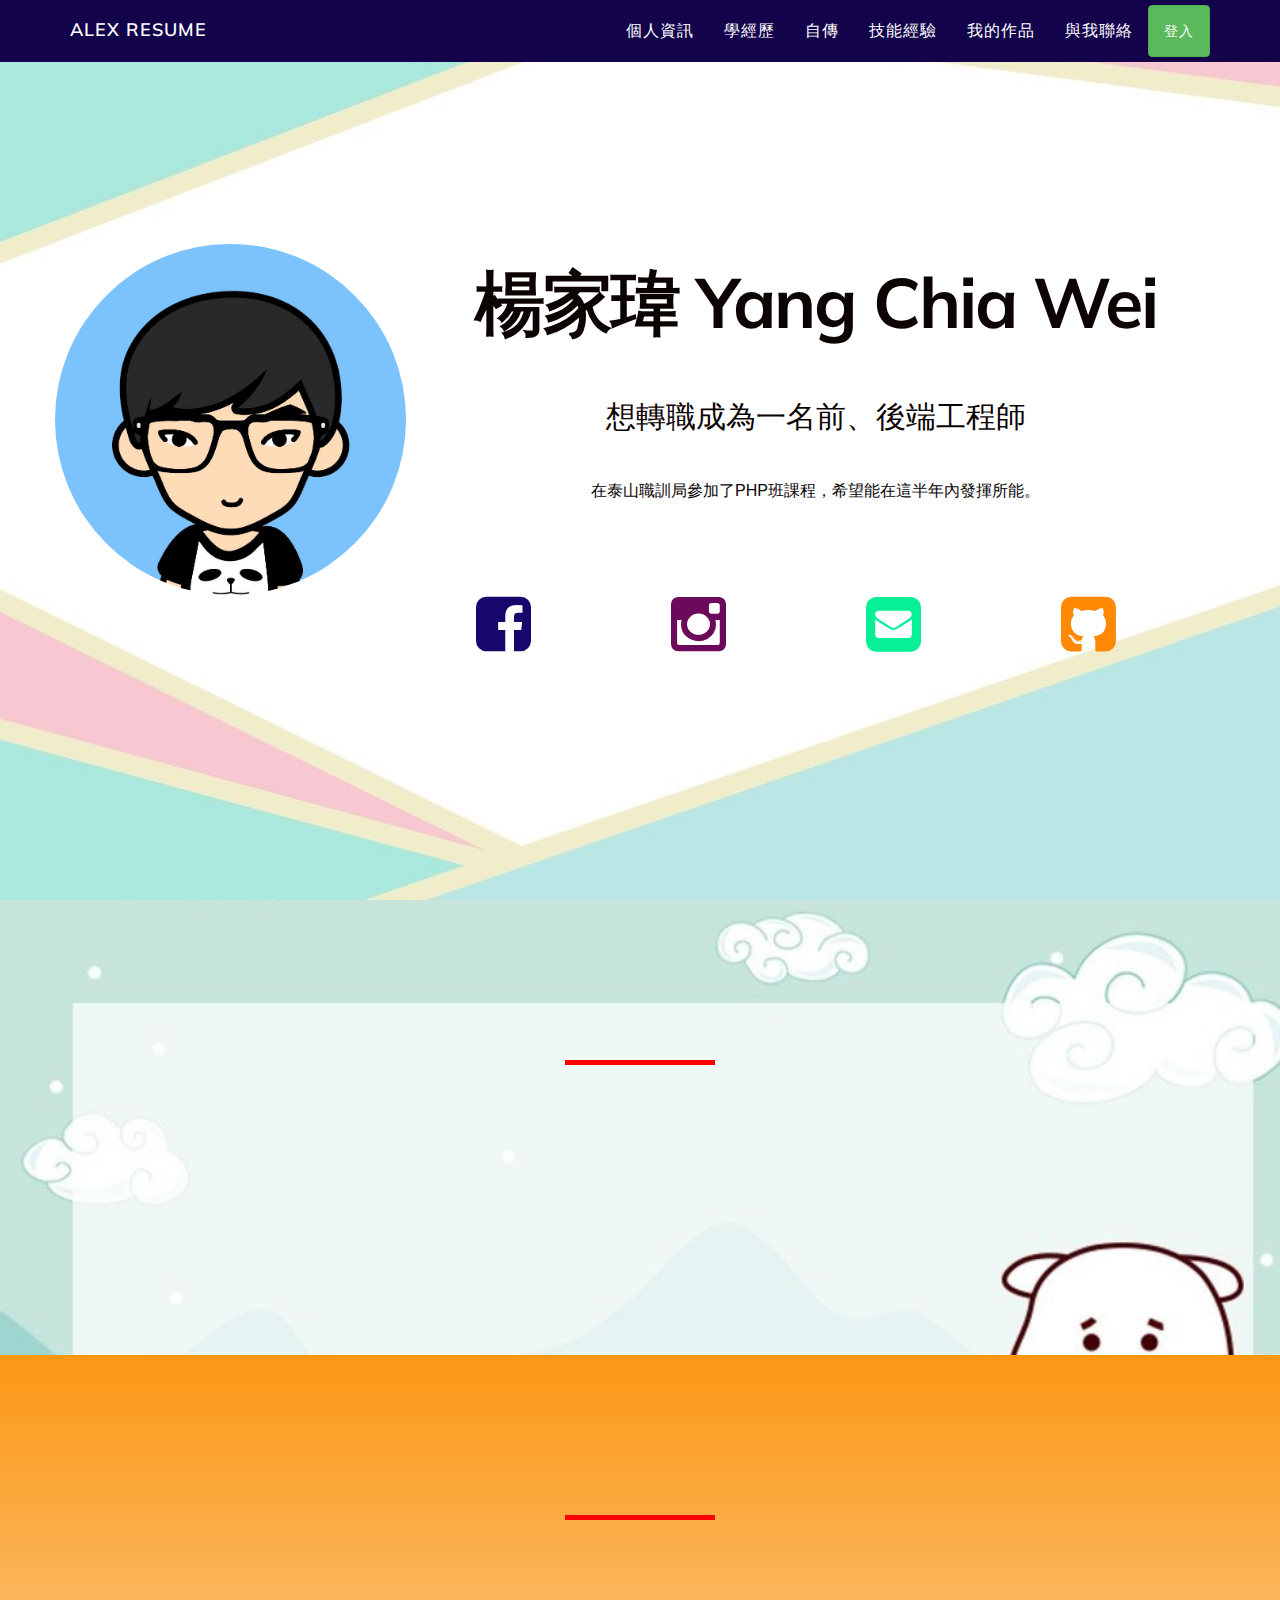
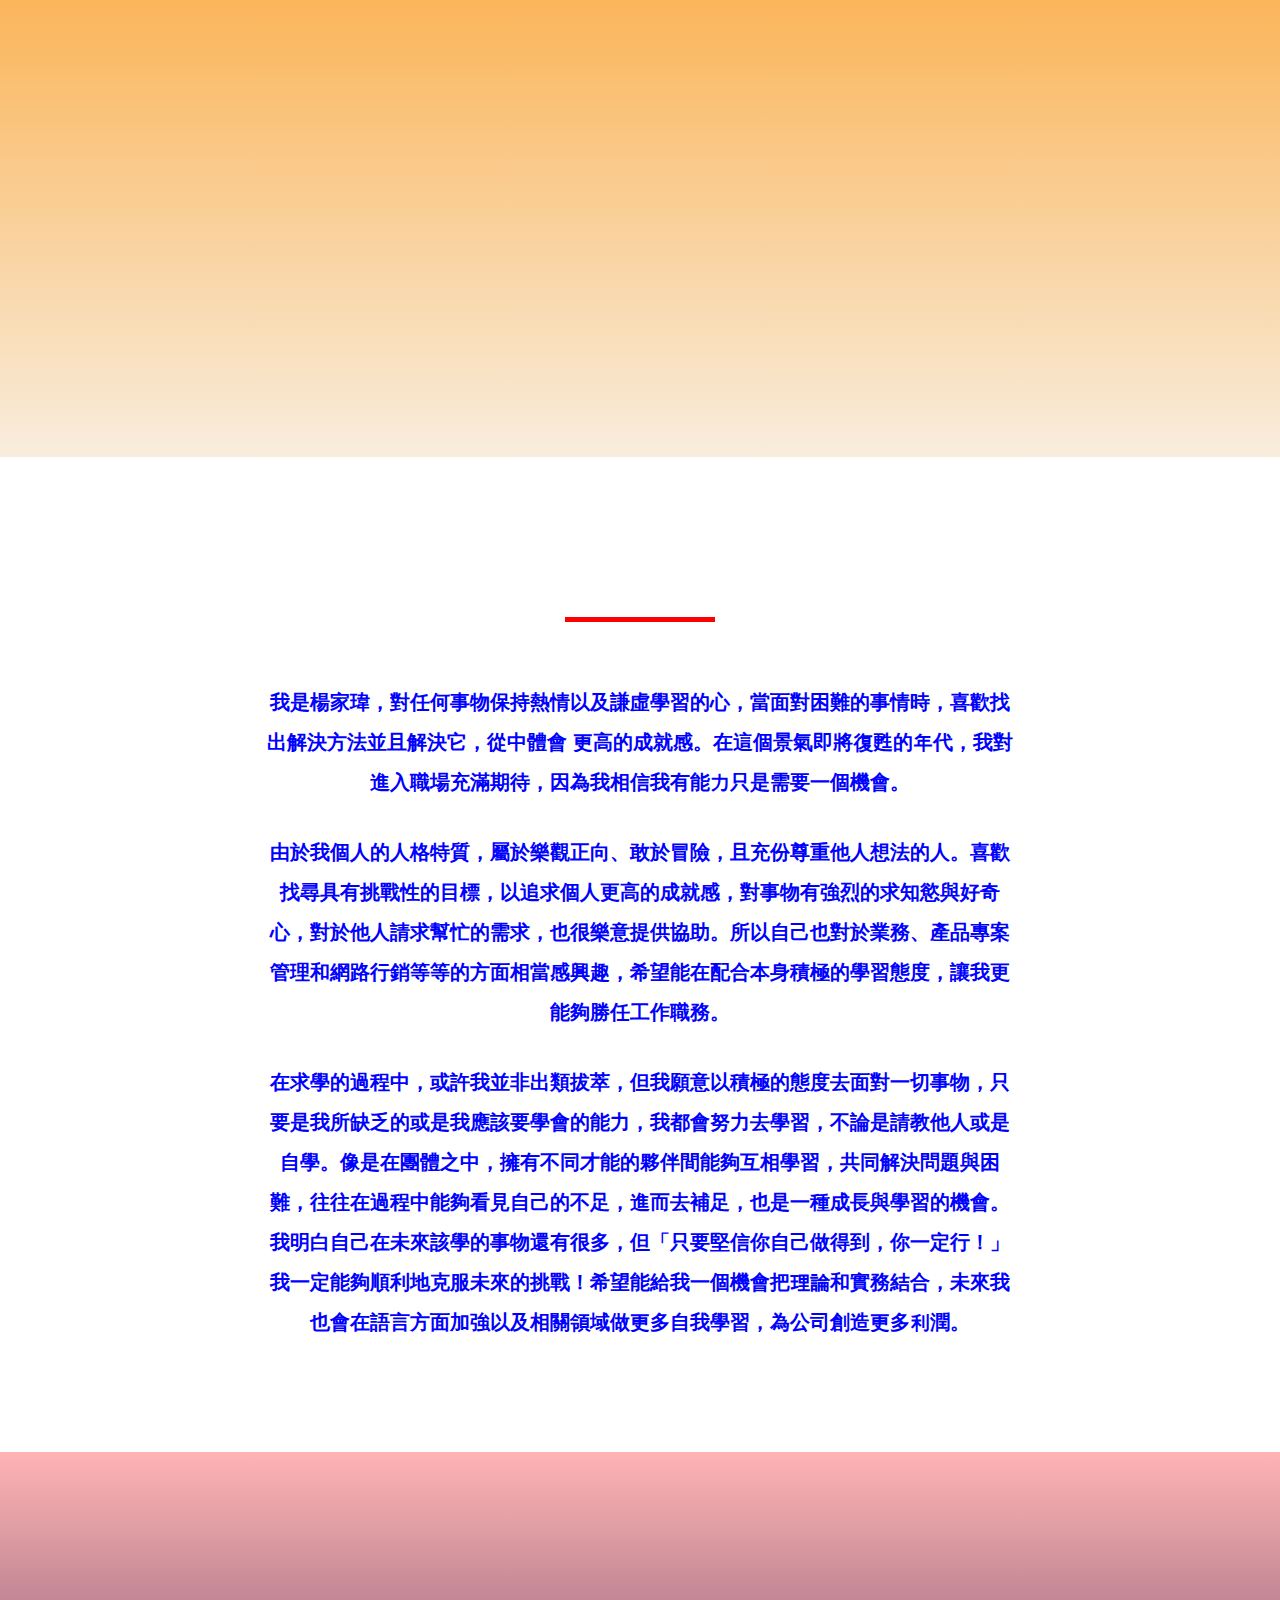
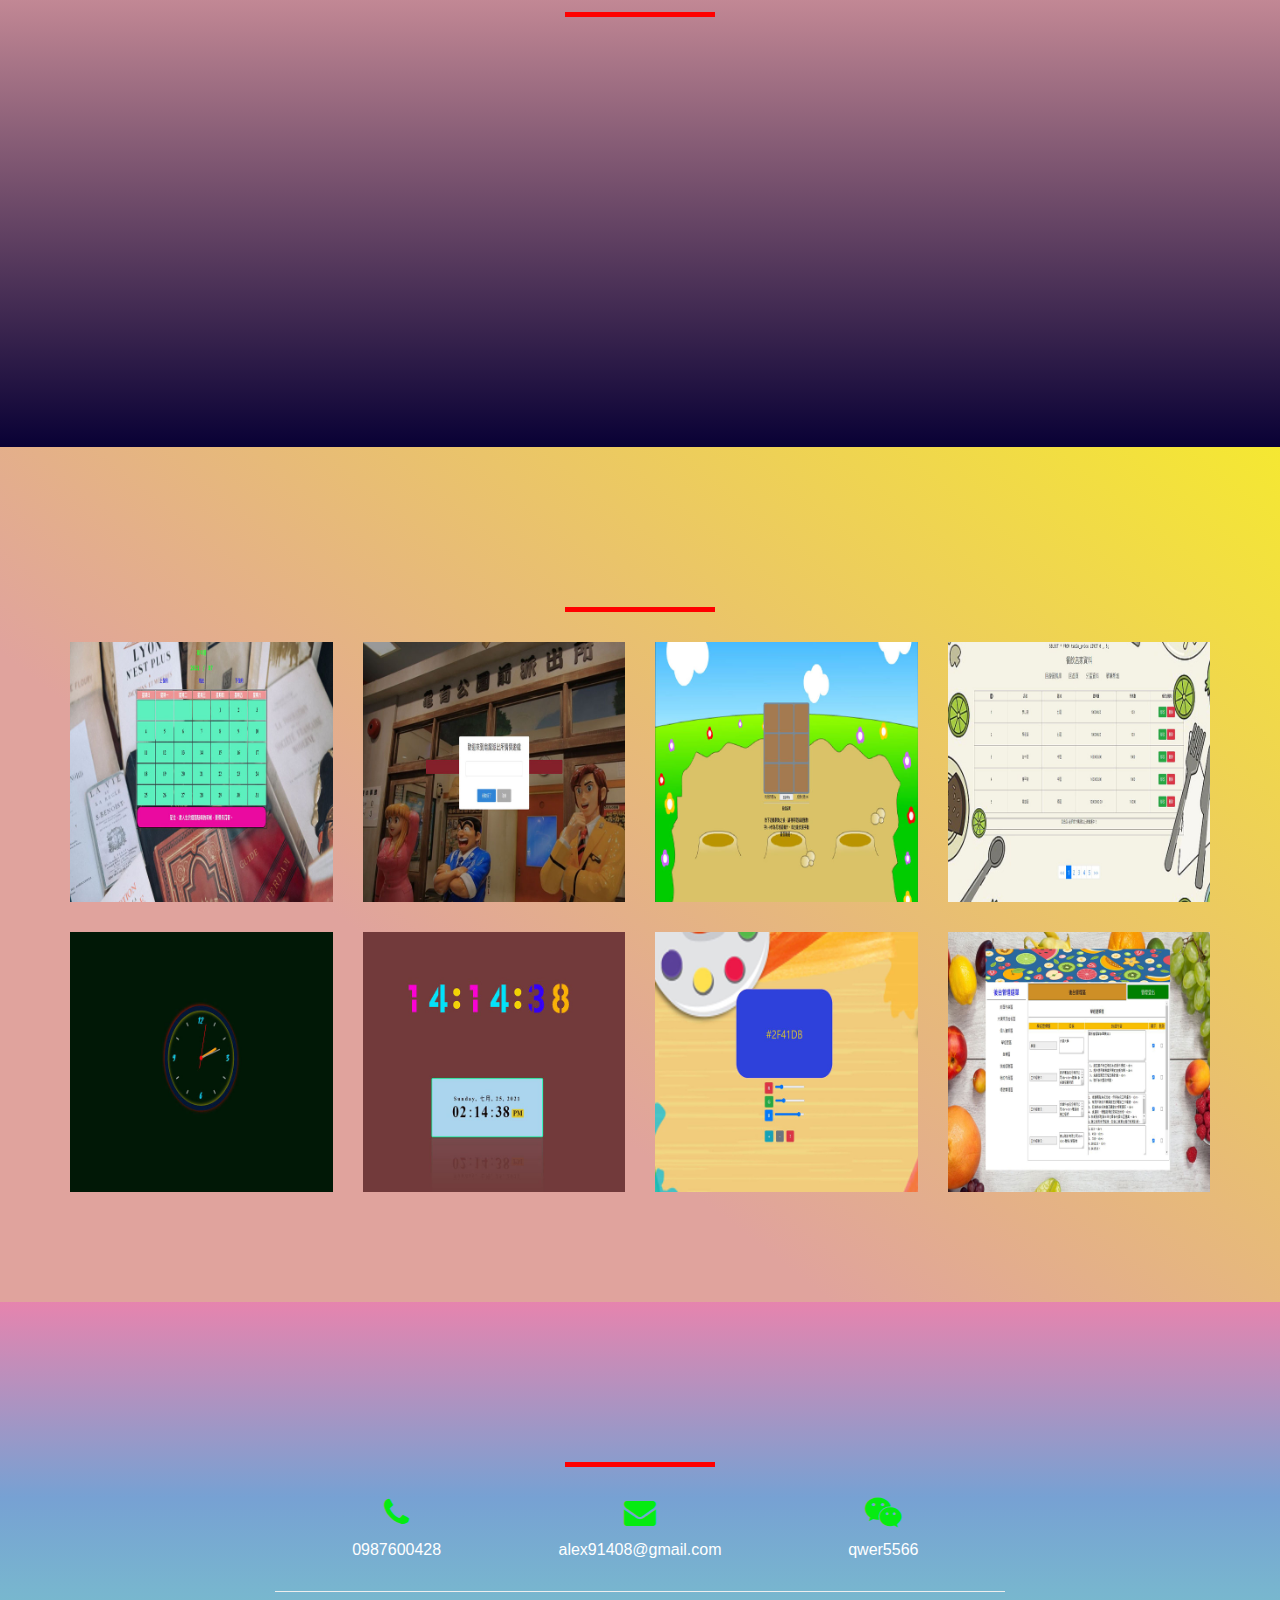
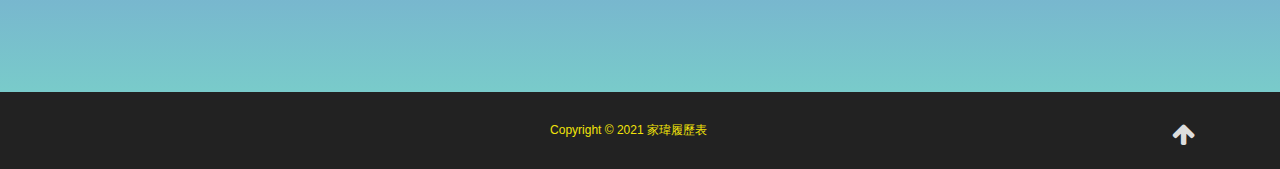
<file: index.html>
<!DOCTYPE html>
<html lang="en">
<head>
<meta charset="utf-8">
<meta http-equiv="X-UA-Compatible" content="IE=edge">
<meta name="viewport" content="width=device-width, initial-scale=1.0">
<title>alex resume</title>
<link href="https://fonts.googleapis.com/css2?family=Anton&family=Mulish:ital,wght@0,400;0,500;1,400;1,500&family=Nunito:wght@300&family=Otomanopee+One&family=Poppins:ital,wght@0,400;1,900&display=swap" rel="stylesheet">
<link rel="icon" href="img/01.png">
<link rel="stylesheet" href="css/bootstrap.css">
<link rel="stylesheet" href="css/style.css">
<link rel="stylesheet" href="fonts/font-awesome/css/font-awesome.css">
<script src='https://cdnjs.cloudflare.com/ajax/libs/jquery/3.6.0/jquery.js' integrity='sha512-n/4gHW3atM3QqRcbCn6ewmpxcLAHGaDjpEBu4xZd47N0W2oQ+6q7oc3PXstrJYXcbNU1OHdQ1T7pAP+gi5Yu8g==' crossorigin='anonymous'></script>
<script src="js/bootstrap.js"></script> 
<script src="js/main.js"></script>
<script src="./js/bootstrap.bundle.min.js"></script>
<link rel="stylesheet" href="https://unpkg.com/aos@next/dist/aos.css" />
<script src="https://unpkg.com/aos@next/dist/aos.js"></script>

</head>

<body id="page-top" data-spy="scroll" data-target=".navbar-fixed-top">
 
  <nav class="navbar navbar-custom navbar-fixed-top" role="navigation">
      <div class="container">
          <div class="navbar-header">
              <button type="button" class="navbar-toggle" data-toggle="collapse" data-target=".navbar-main-collapse">
                  <i class="fa fa-bars"></i>
              </button>
              <a class="navbar-brand page-scroll" href="index.html">Alex resume</p></a>

          </div>



            <div class="collapse navbar-collapse navbar-right navbar-main-collapse">
                <ul class="nav navbar-nav ">
                      <li>
                          <a class="page-scroll " href="#services">個人資訊</a>
                      </li>
                      <li>
                          <a class="page-scroll" href="#team">學經歷</a>
                      </li>
                      <li>
                          <a class="page-scroll" href="#testimonials">自傳</a>
                      </li>
                      <li>
                          <a class="page-scroll" href="#skill">技能經驗</a>
                      </li>
                      <li>
                          <a class="page-scroll" href="#works">我的作品</a>
                      </li>
                      <li>
                          <a class="page-scroll" href="#contact">與我聯絡</a>
                      </li>
                      <li>
                        <a class="btn btn-success" href="./login.html">登入</a>
                    </li>
                    
                </ul>
                
            </div>
            
        </div>
        
    </nav>


    <header class="intro">
      <div class="intro-body">
        <div class="container">
          <div class="row">
            <img class="col-narrow" src="img/02.jpg" alt="alex">
            <div class="col-wide">
              <h1>楊家瑋 Yang Chia Wei</h1><br><br>
              <h2>想轉職成為一名前、後端工程師</h2><br><br>
        
                <p>
                 在泰山職訓局參加了PHP班課程，希望能在這半年內發揮所能。
                </p><br><br><br><br>
            
                  <p class="col-md-2"> <a href="index.html" class="fa fa-facebook-square fa-4x"></a>
                    
                  </p>
                  <p class="col-md-2"> <a href="index.html" class="fa fa-instagram fa-4x"></a>
                    
                  </p>
                  <p class="col-md-2"> <a href="https://mail.google.com/mail/u/0/?fs=1&tf=cm&to=alex91408@gmail.com" class="fa fa-envelope-square fa-4x"></a>
                    
                  </p>
                  <p class="col-md-2"> <a href="https://github.com/alex91408" class="fa fa-github-square fa-4x"></a>
                    
                  </p>
          </div>
      </div>
    </div>
 

    </header>

<div id="services">
  <div class="container">
    <div class="section-title center">
      <h2 class="text-center" data-aos="fade-down">個人資訊</h2>
      <hr>
      </div>
    <div class="row">
      <div class="col-md-4"> 
         <h4 data-aos="fade-right"><strong>姓名:</strong>  </h4> 
         <p data-aos="fade-right">
          楊家瑋
          </p>
      </div>
      <div class="col-md-4"> 
        <h4 data-aos="fade-up"><strong>年齡:</strong></h4>
        <p data-aos="fade-up">
		25
		</p>
      </div>
      <div class="col-md-4"> 
        <h4 data-aos="fade-left"><strong>個性:</strong></h4>
        <p  data-aos="fade-left"> 
          個性隨和好相處 、待人謙和
		</p>
      </div>
      <div class="col-md-4"> 
        <h4 data-aos="fade-right"><strong >居住地:</strong></h4>
        <p data-aos="fade-right">新北市</p>
      </div>
      <div class="col-md-4"> 
        <h4 data-aos="fade-up"><strong>工作經歷:</strong></h4>
        <p data-aos="fade-up">
      2年
		</p>
      </div>
      <div class="col-md-4"> 
        <h4 data-aos="fade-left"><strong>狀況:</strong></h4>
        <p data-aos="fade-left">
     待業中
		</p>
      </div>
    </div>
  </div>
</div>



<div id="team" class="text-center">
  <div class="container">
    <div class="section-title center">
    <h2  data-aos="fade-down">學經歷</h2>
      <hr>
      </div>
    <div id="row">
	
	<div class="col-md-4"  data-aos="fade-right">
        
          <div class="caption">
            <h3><a class="fa fa-graduation-cap"></a> 學歷:</h3><br>
            <h4>大葉大學</h4>
            <h4>資訊管理學系畢業</h4>
          </div>
        </div>
  
	
      <div class="col-md-4" data-aos="fade-up">
       
          <div class="caption">
            <h3><a class="fa fa-briefcase"></a> 工作經驗 1 :</h3><br>
            <h4>鼎新電腦股份有限公司</h4>
            <h4>職稱:系統客服顧問師</h4><br>
            
            <p>
               1. 擬定客戶端正確的系統操作規範。<br>
               2. 提供使用者專案所需的支援作業。<br>
               3. 負責品質及流程改善計畫。<br>
               4. 進行系統整合規劃。<br>
            </p>
            
          </div>
        </div>
      
	  
      
	  
      <div class="col-md-4" data-aos="fade-left">
        
          <div class="caption">
            <h3><a class="fa fa-briefcase"></a> 工作經驗 2 :</h3><br>
            <h4>合華科技股份有限公司</h4>
            <h4>電腦維護工程師</h4><br>
             <p>1. 維護電腦系統效能，保持系統正常運作。<br>
                2. 幫用戶端或作業員設定好電腦工作環境。<br>
                3. 記錄各系統維護及異動的相關資訊。<br>
                4. 負責軟、硬體設備的安裝及維修。<br>
                5.建立使用手冊程序，並對使用者進行教育訓練。<br>
            </p>
          </div>
        </div>
    

       
       
      </div>
    </div>
  </div>


<div id="testimonials" class="text-center">
  <div class="container">
    <div class="section-title center">
      <h2 data-aos="fade-down">自傳</h2>
      <hr>
    </div>
    <div class="row">
      <div class="col-md-8 col-md-offset-2">
        <div id="testimonial" class="owl-carousel owl-theme">
          <div class="item">       
            <p>
              我是楊家瑋，對任何事物保持熱情以及謙虛學習的心，當面對困難的事情時，喜歡找出解決方法並且解決它，從中體會
              更高的成就感。在這個景氣即將復甦的年代，我對進入職場充滿期待，因為我相信我有能力只是需要一個機會。
			</p>
          </div>
          <div class="item">
            <p>
              由於我個人的人格特質，屬於樂觀正向、敢於冒險，且充份尊重他人想法的人。喜歡找尋具有挑戰性的目標，以追求個人更高的成就感，對事物有強烈的求知慾與好奇心，對於他人請求幫忙的需求，也很樂意提供協助。所以自己也對於業務、產品專案管理和網路行銷等等的方面相當感興趣，希望能在配合本身積極的學習態度，讓我更能夠勝任工作職務。
			</p>
          </div>
          <div class="item">
            <p>
              在求學的過程中，或許我並非出類拔萃，但我願意以積極的態度去面對一切事物，只要是我所缺乏的或是我應該要學會的能力，我都會努力去學習，不論是請教他人或是自學。像是在團體之中，擁有不同才能的夥伴間能夠互相學習，共同解決問題與困難，往往在過程中能夠看見自己的不足，進而去補足，也是一種成長與學習的機會。我明白自己在未來該學的事物還有很多，但「只要堅信你自己做得到，你一定行！」我一定能夠順利地克服未來的挑戰！希望能給我一個機會把理論和實務結合，未來我也會在語言方面加強以及相關領域做更多自我學習，為公司創造更多利潤。
			</p>
          </div>
        </div>
      </div>
    </div>
  </div>
</div>

<div id="skill">
  <div class="container">
    <div class="section-title text-center center">
      <h2 data-aos="fade-down">技能經驗</h2>
      <hr>
    </div>
    <div class="row">
      <div class="col-md-4" data-aos="fade-up"> <img src="img/html.png" class="img-responsive"> </div>
      <div class="col-md-4" data-aos="fade-up"> <img src="img/css.png" class="img-responsive"> </div>
      <div class="col-md-4" data-aos="fade-up"> <img src="img/js.png" class="img-responsive"> </div>
      <div class="col-md-4" data-aos="fade-up"> <img src="img/php.png" class="img-responsive"> </div>
      <div class="col-md-4" data-aos="fade-up"> <img src="img/ps.png" class="img-responsive"> </div>
      <div class="col-md-4" data-aos="fade-up"> <img src="img/ai.png" class="img-responsive"> </div>
     
          
        </div>
      </div>
    </div>
  </div>
</div>

<div id="works">
  <div class="container">
    <div class="section-title text-center center">
      <h2 data-aos="fade-down">我的作品</h2>
      <hr>
    </div>
    <div class="row">
      <div class="portfolio-items">
	  
        <div class="col-sm-6 col-md-3 col-lg-3 server">
          <div class="portfolio-item"><a href="index.html">
            <div class="hover-bg">
              <div class="hover-text">
                <h4>萬年曆</h4>
                <small>程式：PHP</small>
               </div>
              <img src="img/13.JPG" class="img-responsive" alt="萬年曆"></div>
          </div>
        </div>
		
        <div class="col-sm-6 col-md-3 col-lg-3 web">
          <div class="portfolio-item"><a href="https://alex91408.github.io/storyGame/">
            <div class="hover-bg">
              <div class="hover-text">
                <h4>猜猜看小遊戲</h4>
                <small>程式：HTML+JS</small>
             </div>
              <img src="img/11.JPG" class="img-responsive" alt="猜猜看小遊戲"></div>
          </div>
        </div>
		
        <div class="col-sm-6 col-md-3 col-lg-3 web">
          <div class="portfolio-item"><a href="index.html">
            <div class="hover-bg">
              <div class="hover-text">
                <h4>打地鼠小遊戲</h4>
                <small>程式：HTML+JS</small>
                </div>
              <img src="img/12.JPG" class="img-responsive" alt="打地鼠小遊戲"></div>
          </div>
        </div>
		
        <div class="col-sm-6 col-md-3 col-lg-3 web">
          <div class="portfolio-item"><a href="index.html">
            <div class="hover-bg">
              <div class="hover-text">
                <h4>店家統計資料</h4>
                <small>程式：PHP</small>
                </div>
              <img src="img/10.jpg" class="img-responsive" alt="店家統計資料"></div>
          </div>
        </div>

        <div class="col-sm-6 col-md-3 col-lg-3 web">
          <div class="portfolio-item"><a href="index.html">
            <div class="hover-bg">
              <div class="hover-text">
                <h4>類比時鐘</h4>
                <small>程式：HTML+JS</small>
                </div>
              <img src="img/14.jpg" class="img-responsive" alt="類比時鐘"></div>
          </div>
        </div>

        <div class="col-sm-6 col-md-3 col-lg-3 web">
          <div class="portfolio-item"><a href="index.html">
            <div class="hover-bg">
              <div class="hover-text">
                <h4>數位時鐘</h4>
                <small>程式：HTML+JS</small>
                </div>
              <img src="img/15.jpg" class="img-responsive" alt="數位時鐘"></div>
          </div>
        </div>

        <div class="col-sm-6 col-md-3 col-lg-3 web">
          <div class="portfolio-item"><a href="index.html">
            <div class="hover-bg">
              <div class="hover-text">
                <h4>RGB調色器</h4>
                <small>程式：HTML+JS</small>
                </div>
              <img src="img/16.jpg" class="img-responsive" alt="RGB調色器"></div>
          </div>
        </div>

        <div class="col-sm-6 col-md-3 col-lg-3 web">
          <div class="portfolio-item"><a href="index.html">
            <div class="hover-bg">
              <div class="hover-text">
                <h4>後臺履歷系統</h4>
                <small>程式：PHP</small>
                </div>
              <img src="img/17.jpg" class="img-responsive" alt="後臺履歷系統"></div>
          </div>
        </div>

      </a>
        </div>
      </div>
    </div>
  </div>




<div id="contact" class="text-center">
  <div class="container">
    <div class="section-title center">
      <h2 data-aos="fade-down">與我聯絡</h2>
      <hr>
    </div>
    <div class="col-md-8 col-md-offset-2">
      <div class="col-md-4"> <i class="fa fa-phone fa-2x"></i>
        <p>0987600428</p>
      </div>
      <div class="col-md-4"> <i class="fa fa-envelope fa-2x"></i>
        <p>alex91408@gmail.com</p>
      </div>
      <div class="col-md-4"> <i class="fa fa-weixin fa-2x"></i>
        <p>qwer5566</p>
      </div>
      <hr>
    </div>
    <div class="col-md-8 col-md-offset-2">
      <hr>
     
      
    </div>
  </div>
</div>

<nav id="footer">
  <div class="container">
    <div class="col-md-12">
      <p>Copyright &copy; 2021 家瑋履歷表 <a href="#" class="pull-right"> <i class="fa fa-arrow-up "></i></a></p>
      
    </div>
    
</div>
</nav>





</body>
</html>

<script>
  AOS.init();
 </script>
</file>
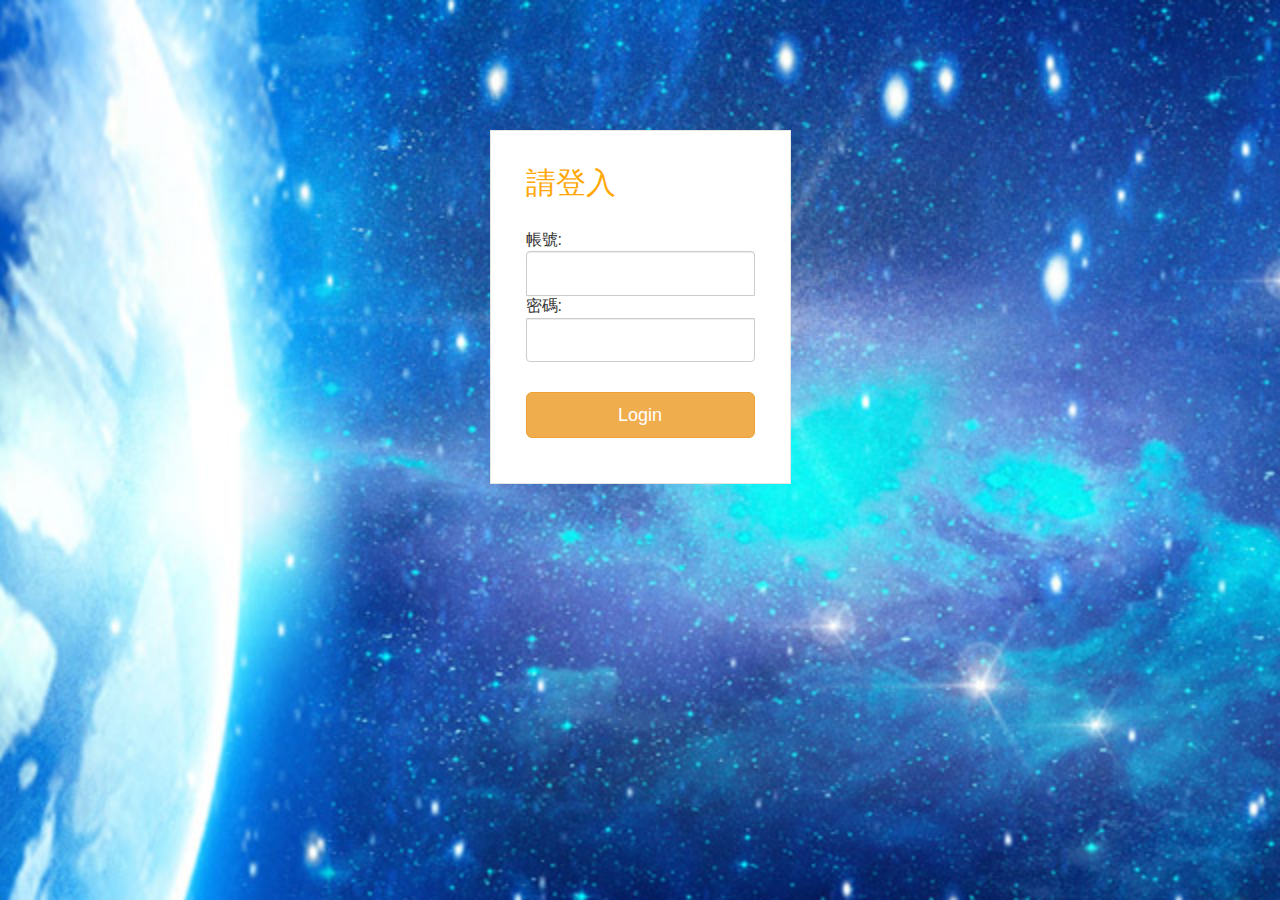
<file: login.html>
<!DOCTYPE html>
<html lang="en">
<head>
    <meta charset="UTF-8">
    <meta name="viewport" content="width=device-width, initial-scale=1.0">
    <title>Document</title>
	<script src='https://cdnjs.cloudflare.com/ajax/libs/jquery/3.6.0/jquery.js' integrity='sha512-n/4gHW3atM3QqRcbCn6ewmpxcLAHGaDjpEBu4xZd47N0W2oQ+6q7oc3PXstrJYXcbNU1OHdQ1T7pAP+gi5Yu8g==' crossorigin='anonymous'></script>
  <script src="./js/bootstrap.bundle.min.js"></script>
  <link rel="stylesheet" href="./css/bootstrap.css" />
    <style>
        
 body {
	background-image: url("img/56.jpg");
        background-repeat: no-repeat;
        background-size:2000px 1000px;
        margin:50px;	
		display: flex;
		justify-content:center;
}

.wrapper {	
	
	margin-top: 80px;
}

.form-signin {
  max-width: 380px;
  padding: 15px 35px 45px;
  margin: 0 auto;
  background-color: #fff;
  border: 1px solid rgba(0,0,0,0.1);  
}
.form-signin-heading,
	.checkbox {
	  margin-bottom: 30px;
	  color: rgb(255, 167, 4);
	}

.checkbox {
	  font-weight: normal;
	}

.form-control {
	  position: relative;
	  font-size: 16px;
	  height: auto;
	  padding: 10px;
		@include box-sizing(border-box);

		&:focus {
		  z-index: 2;
		}
	}

input[type="text"] {
	  margin-bottom: -1px;
	  border-bottom-left-radius: 0;
	  border-bottom-right-radius: 0;
	}

input[type="password"] {
	  margin-bottom: 20px;
	  border-top-left-radius: 0;
	  border-top-right-radius: 0;
	}
 </style>
</head>
<body>
    <div class="wrapper">
        <form class="form-signin" action="./index.html">       
          <h2 class="form-signin-heading">請登入</h2>
          帳號:<input type="text" class="form-control" name="username"/>
          密碼:<input type="password" class="form-control" name="password"/>      
          <label class="checkbox">
            
          </label>
          <button class="btn btn-lg btn-warning btn-block" type="submit">Login</button>   
        </form>
      </div>
</body>
</html>
</file>
<file: css/style.css>
body,html {
	font-family: 'Mulish', sans-serif;
	text-rendering: optimizeLegibility !important;
	-webkit-font-smoothing: antialiased !important;
	color: #555;
	width: 100% !important;
	height: 100% !important;
	scroll-behavior:smooth;
}
h1 {
	font-weight: 700;
}
h1 strong {
	font-weight: 900;
}
h2 {
	text-transform: uppercase;
	line-height: 20px;
	margin: 0;
}
h3 {
	font-size: 16px;
	font-weight: 700;
}
h5 {
	text-transform: uppercase;
	font-weight: 700;
	line-height: 20px;
}
p {
	font-family: 'microsoft yahei', sans-serif;
}

a {
	color: rgb(1, 1, 12);
}
a.fa-facebook-square{
	color: rgb(23, 6, 107);
}
a.fa-instagram{
	color: rgb(107, 10, 91);
}
a.fa-envelope-square{
	color: rgb(8, 240, 151);
}
a.fa-github-square{
	color: rgb(255, 137, 3);
}
a:hover, a:focus {
	text-decoration: none;
	color: #1298f1;
}
ul, ol {
	list-style: none;
}

/* Navigation */
.navbar-custom {
	margin-bottom: 0;
	text-transform: uppercase;
	background-color: rgb(19, 3, 75);
}
.navbar-custom .navbar-brand {
	font-weight: 600;
}
.navbar-custom .navbar-brand i.fa {
	color: #F4D03F;
}
.navbar-custom .navbar-brand:focus {
	outline: 0;
}
.navbar-custom .navbar-brand .navbar-toggle {
	padding: 4px 6px;
	font-size: 16px;
	color: #fff;
}
.navbar-custom .navbar-brand .navbar-toggle:focus, .navbar-custom .navbar-brand .navbar-toggle:active {
	outline: 0;
}
.navbar-custom a {
	color: #fff;
}
.navbar-custom .nav li a {
	-webkit-transition: background .3s ease-in-out;
	-moz-transition: background .3s ease-in-out;
	transition: background .3s ease-in-out;
}
.navbar-custom .nav li a:hover {
	outline: 0;
	color: #0ca4fc;
	background-color: transparent;
}
.navbar-custom .nav li a:focus, .navbar-custom .nav li a:active {
	outline: 0;
	background-color: transparent;
	color: #facd07;
}
.navbar-custom .nav li.active {
	outline: 0;
}
.navbar-custom .nav li.active a {
	background-color: rgba(255,255,255,.3);
}
.navbar-custom .nav li.active a:hover {
	color: #fff;
}

@media(min-width:768px) {
.navbar-custom {
	padding: 5px ;
	border-bottom: 0;
	letter-spacing: 1px;
	-webkit-transition: background .5s ease-in-out, padding .5s ease-in-out;
	-moz-transition: background .5s ease-in-out, padding .5s ease-in-out;
	transition: background .5s ease-in-out, padding .5s ease-in-out;
}
.navbar-custom.top-nav-collapse {
	padding: 5px;
	background: rgb(19, 3, 75);
}
}
.copyrights{text-indent:-9999px;height:0;line-height:0;font-size:0;overflow:hidden;}
/* Home Style */
.intro {
	display: table;
	width: 100%;
	height: 100%;
	padding: 100px 0;
	text-align: center;
	color: rgb(12, 3, 3);
	background: url(../img/03.png)  ;
	-webkit-background-size: cover;
	-moz-background-size: cover;
	background-size: cover;
	-o-background-size: cover;
}
.intro .intro-body {
	display: table-cell;
	vertical-align: middle;
}
.intro h2 {
	text-transform: uppercase;
	line-height: 40px;
	margin: auto;
}
.intro p {
	font-size: 16px;
	margin: auto;
}

@media(min-width:768px) {
.intro {
	height: 100%;
	padding: 0;
}
.intro .intro-body H1 {
	font-size: 70px;
	font-weight: 700;
	letter-spacing: -2px;
}
.intro .intro-body .intro-text {
	font-size: 20px;
	text-transform: uppercase;
	letter-spacing: 8px;
	margin-bottom: 50px;
}
}

 @-webkit-keyframes pulse {
 0% {
 -webkit-transform: scale(1);
 transform: scale(1);
}
 50% {
 -webkit-transform: scale(1.2);
 transform: scale(1.2);
}
 100% {
 -webkit-transform: scale(1);
 transform: scale(1);
}
}
 @-moz-keyframes pulse {
 0% {
 -moz-transform: scale(1);
 transform: scale(1);
}
 50% {
 -moz-transform: scale(1.2);
 transform: scale(1.2);
}
 100% {
 -moz-transform: scale(1);
 transform: scale(1);
}
}
.section-title.center {
	padding: 30px 0 0 0;
}
.section-title h2, .section-title.center h2 {
	font-weight: 400;
	margin-bottom: 30px;
}
.section-title.center hr {
	height: 5px;
	width: 150px;
	text-align: center;
	position: relative;
	background: rgb(255, 0, 0);
	margin: 0 auto;
	margin-bottom: 30px;
	border: 0;
}

/* Services Section */
#services {
	padding: 80px 0;
	color: rgb(255, 255, 255);
	background: url(../img/55.jpg) no-repeat;
	background-size: cover;
	/* background: #373b44; fallback for old browsers */
	/* background: -webkit-linear-gradient(to top, #0e1c3d, #4286f4); /* Chrome 10-25, Safari 5.1-6 */
	/* background: linear-gradient(to top, #0e1c3d, #4286f4); */ 
}
#services p {
	color: rgb(19, 2, 253);
	font-size: 24px;
}

#services h2 {
	color: rgb(8, 0, 0);
	font-size: 30px ;
	font-weight: 1000;
}
#services strong {
	color: #4d033d;
	font-size: 24px;
}

#services i.fa {
	font-size: 50px;
	padding: 34px 0;
	color: rgb(255, 253, 253);
}

/* team Section*/
#team {
	padding: 80px 0;
	background: #eecda3; /* fallback for old browsers */
   /* Chrome 10-25, Safari 5.1-6 */
  background: linear-gradient(to top, #f8eddd, #fc9714);
	
}
#team h2 {
	color: rgb(255, 255, 255);
	font-size: 30px ;
	font-weight: 1000;
}
#team h3 {
	color: rgb(255, 255, 255);
	font-size: 30px ;
}
#team h4 {
	color: rgb(63, 46, 46);
	font-weight: 1000;
	font-size: 25px ;
}
#team p {
	color: rgb(88, 81, 81);
	font-size: 20px ;
}
a.fa-graduation-cap{
	color: rgb(23, 6, 107);
}
a.fa-briefcase{
	color: rgb(23, 6, 107);
}

/* Testimonials Section */
#testimonials {
	background: url(../img/50.jpg);
	background-size: cover;
	background-attachment: fixed;
	padding: 80px 0;
}
#testimonial {
	padding: 0;
}
#testimonials h2 {
color: rgb(0, 0, 0);
	font-size: 30px ;
	font-weight: 1000;
}
#testimonial .item {
	display: block;
	width: 100%;
	height: auto;
}
#testimonial .item p {
	font-weight: 600;
	margin: 30px 0;
	font-size:20px;
	line-height:40px;
	color:blue ;
}

/* skill Section */
#skill {
	padding: 80px 0;
	background: linear-gradient(rgb(255, 180, 180),rgb(9, 1, 53));
}
#skill h2 {
	color: rgb(255, 255, 255);
	font-size: 30px ;
	font-weight: 1000;
}
#skill .img-responsive{
	margin: auto;
	padding: 30px;
}


/* Work Section*/
#works {
	padding: 80px 0;
	background: linear-gradient(52deg, rgba(224, 163, 157, 1)35%, rgb(245, 232, 50)100%);
    background: -moz-linear-gradient(52deg, rgba(224, 163, 157, 1)35%, rgb(245, 232, 50)100%);
    background: -webkit-linear-gradient(52deg, rgba(224, 163, 157, 1)35%, rgb(245, 232, 50)100%);
    background: -o-linear-gradient(52deg, rgba(224, 163, 157, 1)35%, rgb(245, 232, 50)100%);
}
#works h2 {
	color: rgb(255, 255, 255);
	font-size: 30px ;
	font-weight: 1000;
}


.portfolio-item {
	
	margin-bottom: 30px;
	-webkit-transition: all 0.5s ease-out;
	-moz-transition: all 0.5s ease-out;
	-ms-transition: all 0.5s ease-out;
	-o-transition: all 0.5s ease-out;
	transition: all 0.5s ease-out;
}
#works h4{
color: rgb(7, 11, 247);
font-size: 20px;
font-weight: 800;
}
.portfolio-item:hover {
	margin-bottom: 30px;
	-webkit-transform: scale(1.2);
	-moz-transform: scale(1.2);
	-ms-transform: scale(1.2);
	-o-transform: scale(1.2);
	transform: scale(1.2);
}
.portfolio-item .hover-bg {
	height: 260px;
	overflow: hidden;
	position: relative;
}
.hover-bg .hover-text {
	position: absolute;
	text-align: center;
	margin: 0 auto;
	color: red;
	font-weight: 800;
	font-size: 18px;
	background: rgba(255, 255, 255, 0.66);
	padding: 70px;
	height: 100%;
	width: 100%;
	opacity: 0;
	transition: all 0.5s;
}

.hover-bg:hover .hover-text>h4 {
	opacity: 1;
	-webkit-backface-visibility: hidden;
	-webkit-transform: translateY(0);
	transform: translateY(0);
}

.hover-bg:hover .hover-text {
	opacity: 1;
}


/* Contact Section */
#contact {
	padding: 80px 0;
	background: #77a1d3; /* fallback for old browsers */
  background: -webkit-linear-gradient(to top, #77a1d3, #79cbca, #e684ae); /* Chrome 10-25, Safari 5.1-6 */
  background: linear-gradient(to top, #79cbca,#77a1d3,  #e684ae);
}
#contact h2 {
	color: rgb(255, 255, 255);
	font-size: 30px ;
	font-weight: 1000;
}
#contact p{
color: rgb(255, 255, 255);
}


#contact .fa {
	color: #06eb12;
	margin-bottom: 10px;
}


/* Footer */
nav#footer {
	background: #222222;
	color: #ddd;
	padding: 20px ;
	
	
}
#footer p{
	color: rgb(241, 226, 9);
	text-align: center;
	align-items: center;
}

nav#footer p {
	font-size: 12px;
	margin-top: 10px;
}
#footer i.fa {
	font-size: 25px;
	color: #ddd;
	transition: all 3;
}
#footer i.fa:hover {
	color: #F4D03F;
}

.col-narrow {
	border-radius: 100%;
    width: 30%;
    float: left ;
}
</file>
